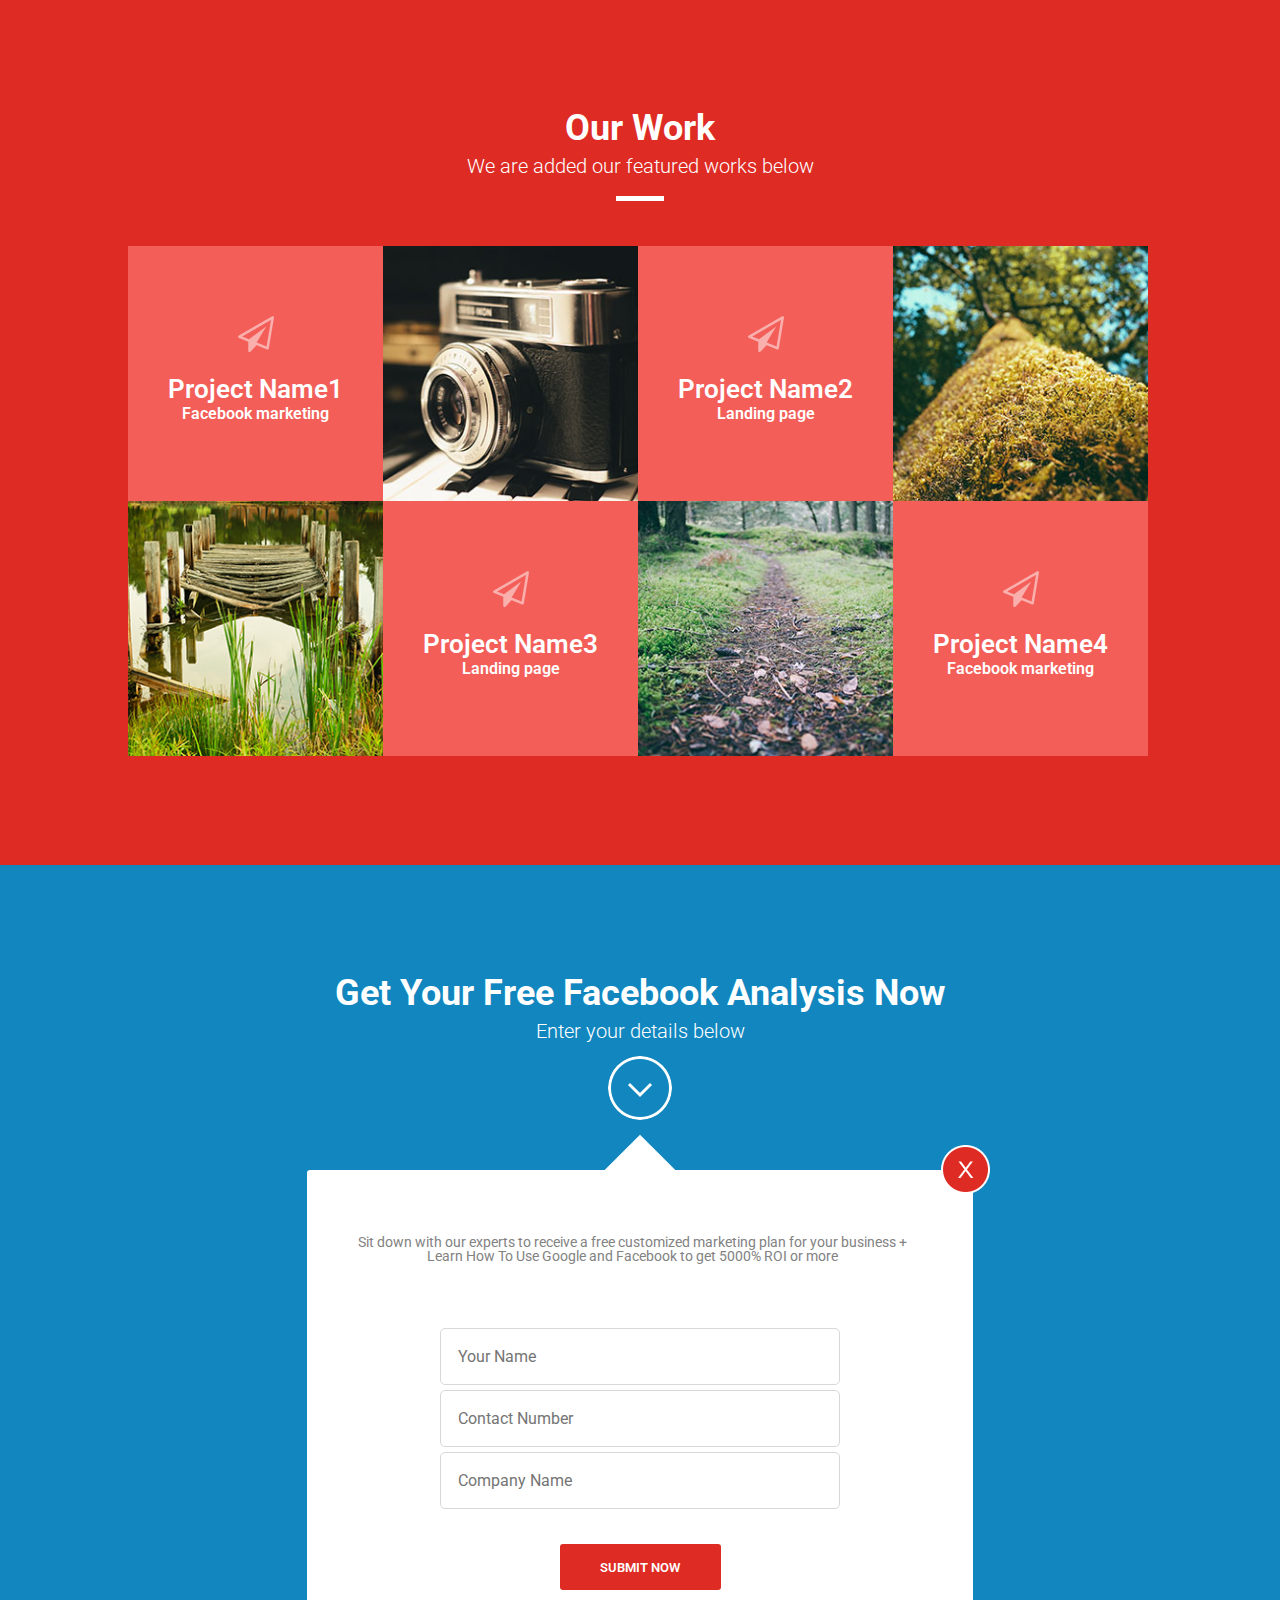
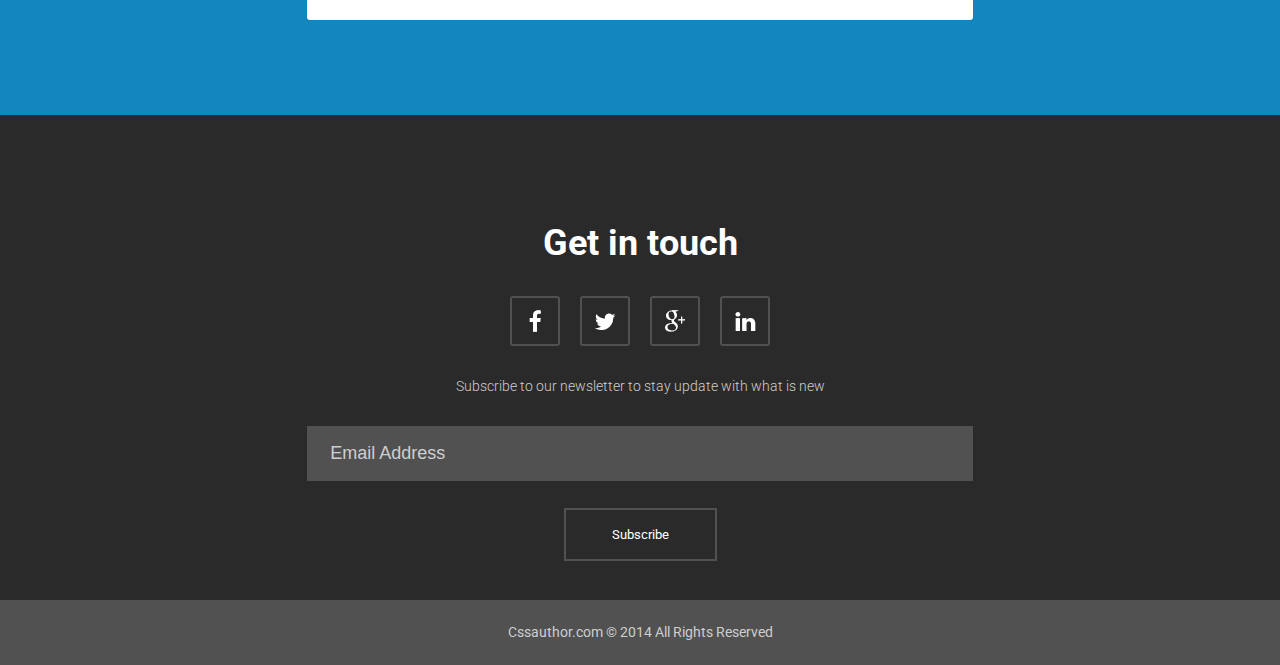
<file: hometask3/index.html>
<!DOCTYPE html>
<html lang="en">
<head>
	<meta charset="UTF-8">
	<meta name="viewport" content="width=device-width initial-scale=1.0">
	<title>Portfolio</title>
	<link rel="stylesheet" href="css/normalize.css">
	<link rel="stylesheet" href="css/main.css">
	<link href="https://fonts.googleapis.com/css?family=Roboto:300,400,700" rel="stylesheet">
</head>
<body>
	<section class="our_work">
		<div class="wrapper">
			<h1>Our Work</h1>
			<p class="main-desc desc-after">We are added our featured works below</p>
			<div class="projects-container">
				<div class="projects-item desc">
					<div class="img-container">
						<img src="img/icon7.png" alt="post">
					</div>
					<h3>Project Name1</h3>
					<p>Facebook marketing</p>
				</div>
				<div class="projects-item photo">
					<div class="photo-container photo1">
						<a href="#"><img src="img/photo1.jpg" alt="photo"></a>
					</div>
				</div>
				<div class="projects-item desc">
					<div class="img-container">
						<img src="img/icon7.png" alt="post">
					</div>
					<h3>Project Name2</h3>
					<p>Landing page</p>
				</div>
				<div class="projects-item photo">
					<div class="photo-container photo2">
						<a href="#"><img src="img/photo5.jpg" alt="tree"></a>
					</div>
				</div>
				<div class="projects-item photo">
					<div class="photo-container photo3">
						<a href="#"><img src="img/photo3.jpg" alt="broken bridge"></a>
					</div>
				</div>
				<div class="projects-item desc">
					<div class="img-container">
						<img src="img/icon7.png" alt="post">
					</div>
					<h3>Project Name3</h3>
					<p>Landing page</p>
				</div>
				<div class="projects-item photo">
					<div class="photo-container photo4">
						<a href="#"><img src="img/photo7.jpg" alt="path in the forest"></a>
					</div>
				</div>
				<div class="projects-item desc">
					<div class="img-container">
						<img src="img/icon7.png" alt="post">
					</div>
					<h3>Project Name4</h3>
					<p>Facebook marketing</p>
				</div>
			</div>
		</div>
	</section>
	<section class="facebook">
		<div class="wrapper">
			<h2>Get Your Free Facebook Analysis Now</h2>
			<p class="main-desc">Enter your details below</p>
			<span class="arrow_down" id="open_block"></span>
			<div class="feedback" id="fb_form">
				<div class="arrow_fill_up"></div>
				<p class="feedback__desc">Sit down with our experts to receive a free customized marketing plan for your business + Learn How To Use Google and Facebook to get 5000% ROI or more</p>
				<form action="#">
					<input type="text" placeholder="Your Name" required>
					<input type="text" placeholder="Contact Number" required>
					<input type="text" placeholder="Company Name" required>
					<input type="submit" value="Submit now">
				</form>
				<span id="close_block"></span>
			</div>
		</div>
	</section>
	<section class="touch">
		<div class="wrapper">
			<h2>Get in touch</h2>
			<div class="social">
				<a href="#" class="social__link fb-ico"></a>
				<a href="#" class="social__link tw-ico"></a>
				<a href="#" class="social__link go-ico"></a>
				<a href="#" class="social__link in-ico"></a>
			</div>
			<p class="main-desc">
				Subscribe to our newsletter to stay update with what is new
			</p>
			<form action="#">
				<input type="email" placeholder="Email Address">
				<input type="submit" value="Subscribe">
			</form>
		</div>
	</section>
	<footer>
		<div class="wrapper">
			<p>Cssauthor.com © 2014 All Rights Reserved</p>
		</div>
	</footer>
	<script src="js/main.js" defer></script>
</body>
</html>
</file>
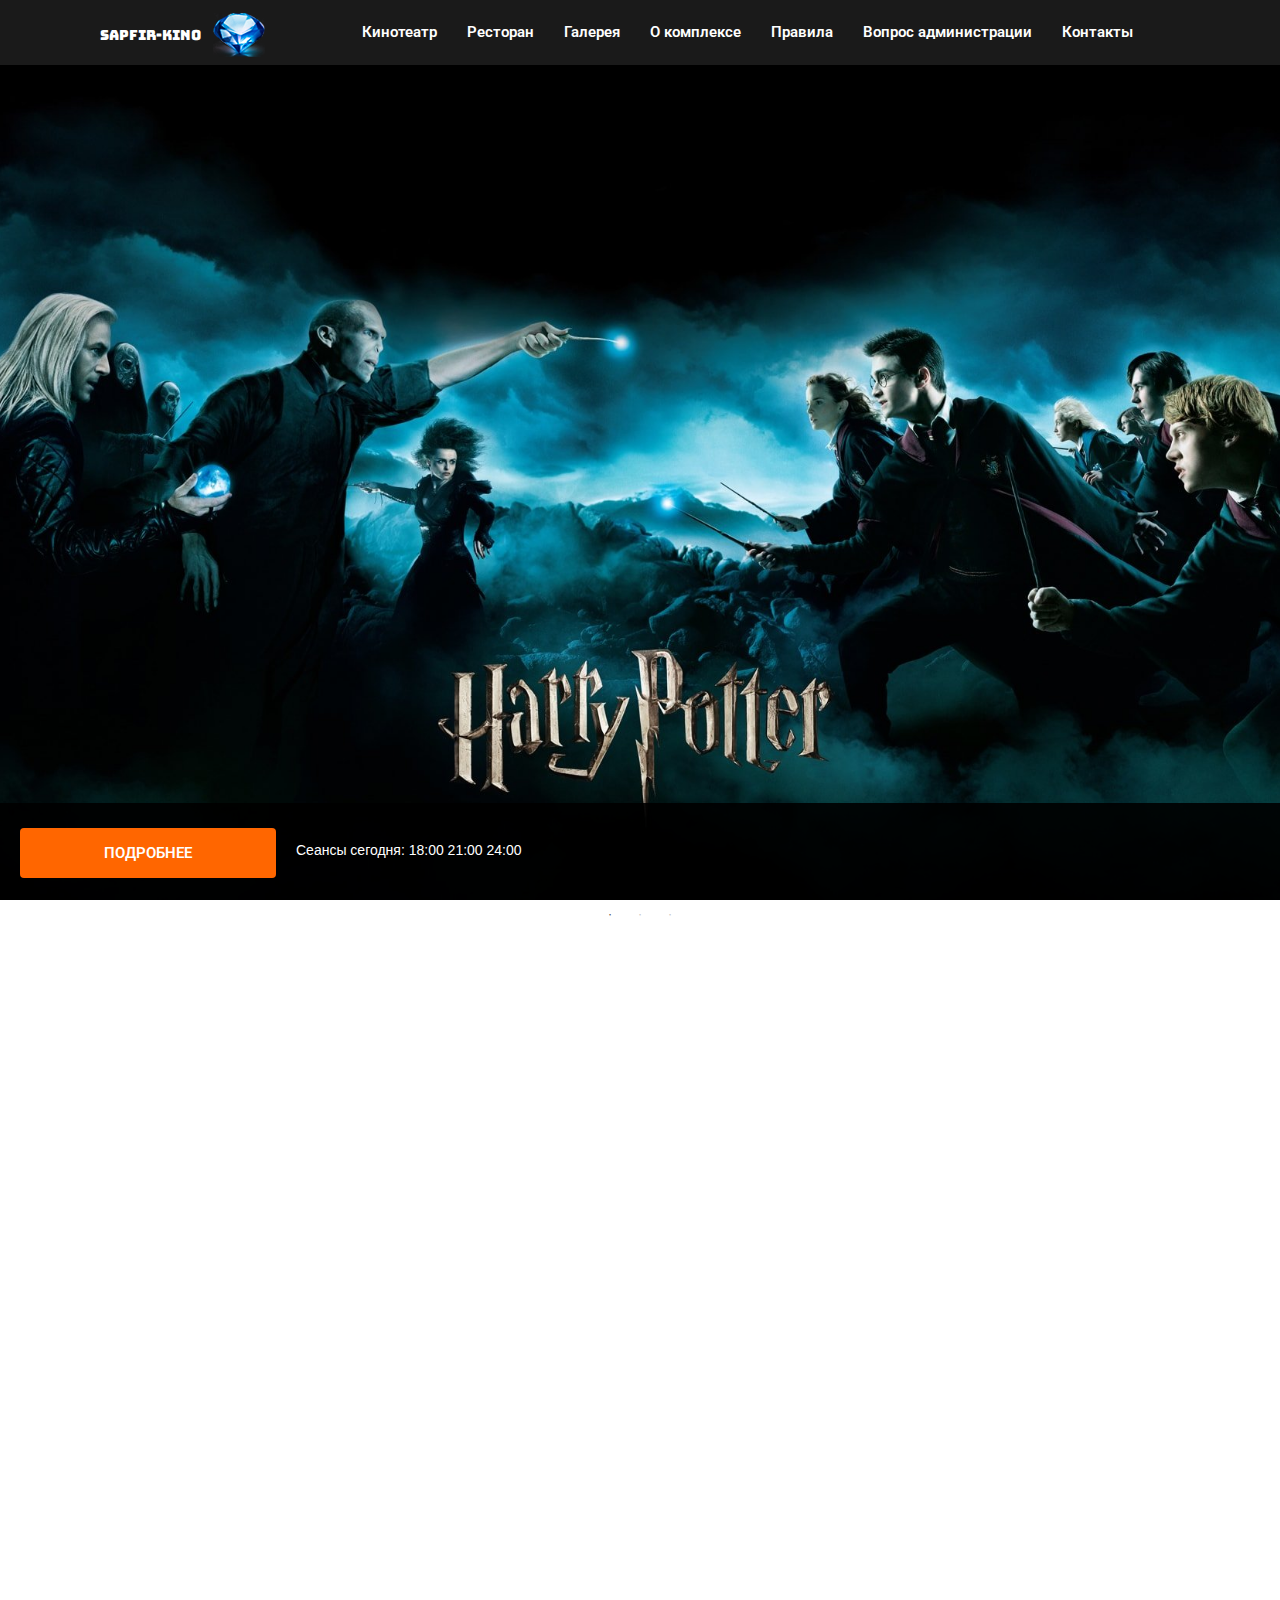
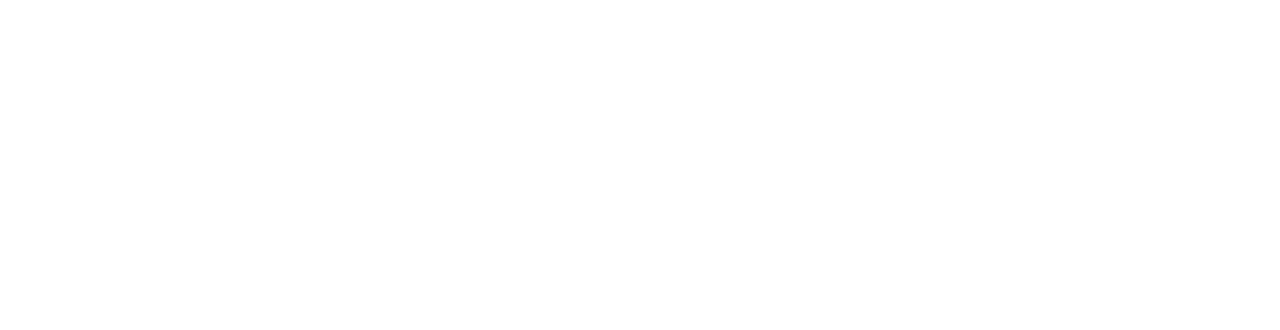
<file: kinodemo/index.html>
<!DOCTYPE html>
<html lang="en">
<head>
    <meta charset="UTF-8">
    <meta name="viewport" content="width=device-width">
    <title>Kinodemo</title>
    <link rel="stylesheet" href="css/normalize.css">
    <link rel="stylesheet" href="css/slick.css">
    <link rel="stylesheet" href="css/slick-theme.css"/>
    <link rel="stylesheet" href="css/main.css">
    <link rel="stylesheet" href="css/animate.css">
    <link rel="stylesheet" href="css/font-awesome.min.css">
    <link href="https://fonts.googleapis.com/css?family=Bungee" rel="stylesheet">
    <link href="https://fonts.googleapis.com/css?family=Roboto" rel="stylesheet">
    <link rel="shortcut icon" href="/images/logo.png" type="image/png">
    <meta name="author" content="JaredBay">
    <meta name="description" content="Концепт сайта кинотеатра. Автор JaredBay. vk.com/zudkip"> 
    <meta name="Keywords" content="Кинотеатр, кино, фильмы, билеты"> 
    <meta property="og:locale" content="ru_RU"/>
    <meta property="og:type" content="article"/>
    <meta property="og:title" content="Kinodemo - главная"/>
    <meta property="og:description" content="Концепт сайта кинотеатра. Автор JaredBay. vk.com/zudkip"/>
    <meta property="og:image" content="img/logo.png"/>
    <meta property="og:url" content="http://deniale.github.io/kinodemo"/>
    <meta property="og:site_name" content="Kinodemo"/>
</head>
<body>
  <header>
    <div class="container">
      <nav id="header-nav" class="header-nav">
        <div class="logo">
          <a href="#" class="menu__logo"><p>Sapfir-kino</p>&nbsp;&nbsp;&nbsp; <img src="img/logo.png" alt=""></a>
        </div>
        <div class="menu">
          <ul id="menu">
            <li class="menu__item"><a href="#">Кинотеатр</a>
              <ul>
                <li class="menu__item"><a href="#">Сейчас на экране</a></li>
                <li class="menu__item"><a href="#">Скоро на экране</a></li>
                <li class="menu__item"><a href="#">Стоимость билетов</a></li>
                <li class="menu__item"><a href="#">Схема зала</a></li>
              </ul>
            </li>
            <li class="menu__item"><a href="#">Ресторан</a></li>
            <li class="menu__item"><a href="#">Галерея</a></li>
            <li class="menu__item"><a href="#">О комплексе</a></li>
            <li class="menu__item"><a href="#">Правила</a></li>
            <li class="menu__item"><a href="#">Вопрос администрации</a></li>
            <li class="menu__item"><a href="#">Контакты</a></li>
          </ul>
        </div>
        <div>
          <a class="hamburgler">
            <div class="bun top"></div>
            <div class="meat"></div>
            <div class="bun bottom"></div>
          </a>
        </div>
      </nav>
    </div>
  </header>
  <section id="banner">
    <div class="slider__box">
      <div class="slider__box-item slide1">
        <div class="descr">
          <a href="#" class="info">Подробнее</a>
          <p>Сеансы сегодня: 18:00 21:00 24:00</p>
        </div>
      </div>
      <div class="slider__box-item slide2">
        <div class="descr">
          <a href="#" class="info">Подробнее</a>
          <p>Сеансы сегодня: 10:00 12:00 14:00</p>
        </div>
      </div>
      <div class="slider__box-item slide3">
        <div class="descr">
          <a href="#" class="info">Подробнее</a>
          <p>Сеансы сегодня: 16:00</p>
        </div>
      </div>
    </div>
  </section>
  <section id="sessions">
    <div class="container">
    </div>
  </section>
    <script src="js/jquery-3.2.1.min.js"></script>
    <script src="js/wow.min.js"></script>
    <script src="js/slick.min.js"></script>
    <script src="js/custom.js"></script>
    <script>
        new WOW().init();
    </script>
</body>
</html>
</file>
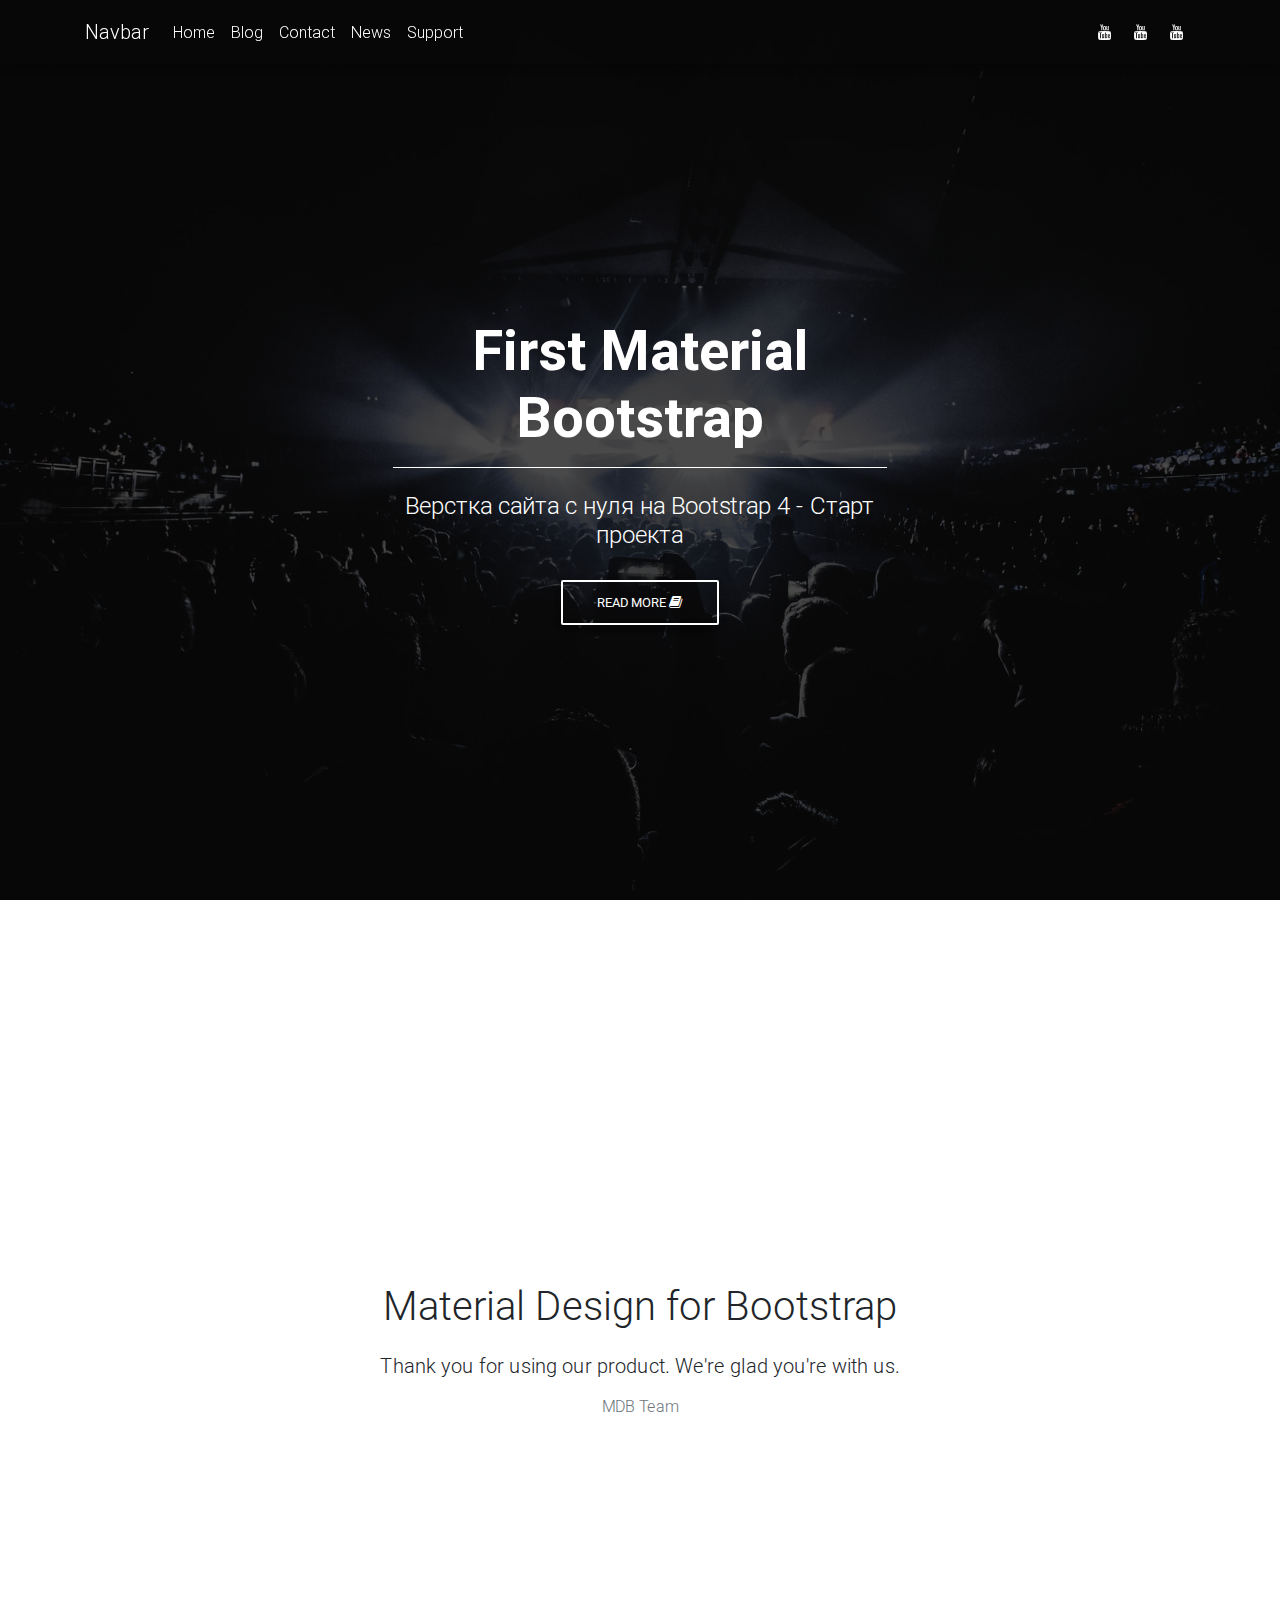
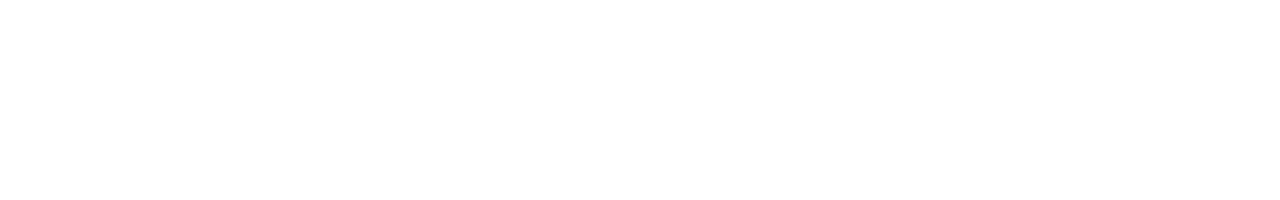
<file: mdbproject/index.html>
<!DOCTYPE html>
<html lang="en">

<head>
  <meta charset="utf-8">
  <meta name="viewport" content="width=device-width, initial-scale=1, shrink-to-fit=no">
  <meta http-equiv="x-ua-compatible" content="ie=edge">
  <title>Material Design Bootstrap</title>
  <!-- Font Awesome -->
  <link rel="stylesheet" href="https://maxcdn.bootstrapcdn.com/font-awesome/4.7.0/css/font-awesome.min.css">
  <!-- Bootstrap core CSS -->
  <link href="css/bootstrap.min.css" rel="stylesheet">
  <!-- Material Design Bootstrap -->
  <link href="css/mdb.min.css" rel="stylesheet">
  <!-- Your custom styles (optional) -->
  <link href="css/style.css" rel="stylesheet">
</head>

<body>

  <header>
    <nav class="navbar navbar-expand-lg navbar-dark fixed-top scrolling-navbar">
      <div class="container">
        <a href="#" class="navbar-brand">Navbar</a>
        <button class="navbar-toggler" type="button" data-toggle="collapse" data-target="#basicExampleNav" aria-controls="basicExampleNav" aria-expanded="false" aria-label="Toggle Navigation">
          <span class="navbar-toggler-icon"></span>
        </button>

        <div class="collapse navbar-collapse" id="basicExampleNav">
          <ul class="navbar-nav mr-auto smooth-scroll">
            <li class="nav-item">
              <a href="#intro" class="nav-link waves-effect waves-light">Home</a>
            </li>
            <li class="nav-item">
              <a href="#best-features" class="nav-link waves-effect waves-light">Blog</a>
            </li>
            <li class="nav-item">
              <a href="#examples" class="nav-link waves-effect waves-light">Contact</a>
            </li>
            <li class="nav-item">
              <a href="#gallery" class="nav-link waves-effect waves-light">News</a>
            </li>
            <li class="nav-item">
              <a href="#contacts" class="nav-link waves-effect waves-light">Support</a>
            </li>
          </ul>
          <ul class="navbar-nav nav-flex-icons">
            <li class="nav-item"><a href="#" class="nav-link waves-effect waves-light"><i class="fa fa-youtube"></i></a></li>
            <li class="nav-item"><a href="#" class="nav-link waves-effect waves-light"><i class="fa fa-youtube"></i></a></li>
            <li class="nav-item"><a href="#" class="nav-link waves-effect waves-light"><i class="fa fa-youtube"></i></a></li>
        </ul>
        </div>
      </div>
    </nav>
    <div id="intro" class="view">
      <div class="mask rgba-black-strong">
        <div class="container-fluid d-flex align-items-center justify-content-center h-100">
          <div class="row d-flex justify-content-center text-center">
            <div class="col-md-10">
              <h2 class="display-4 font-weight-bold white-text pt-5 mb-2">
                First Material Bootstrap
              </h2>
              <hr class="hr-light">
              <h4 class="white-text my-4">
                Верстка сайта с нуля на Bootstrap 4 - Старт проекта
              </h4>
              <button class="btn btn-outline-white waves-effect-waves-light">
                Read More <i class="fa fa-book"></i>
              </button>
            </div>
          </div>
        </div>
      </div>
    </div>
  </header>

  <!-- Start your project here-->
  <div style="height: 100vh">
    <div class="flex-center flex-column">
      <h1 class="animated fadeIn mb-4">Material Design for Bootstrap</h1>

      <h5 class="animated fadeIn mb-3">Thank you for using our product. We're glad you're with us.</h5>

      <p class="animated fadeIn text-muted">MDB Team</p>
    </div>
  </div>
  <!-- /Start your project here-->

  <!-- SCRIPTS -->
  <!-- JQuery -->
  <script type="text/javascript" src="js/jquery-3.3.1.min.js"></script>
  <!-- Bootstrap tooltips -->
  <script type="text/javascript" src="js/popper.min.js"></script>
  <!-- Bootstrap core JavaScript -->
  <script type="text/javascript" src="js/bootstrap.min.js"></script>
  <!-- MDB core JavaScript -->
  <script type="text/javascript" src="js/mdb.min.js"></script>
</body>

</html>
</file>
<file: hometask3/css/main.css>
.wrapper {
	width: 1024px;
	margin: 0 auto;
	font-family: 'Roboto', sans-serif;
}
h1,
h2 {
	font-size: 36px;
	padding-top: 110px;
	padding-bottom: 10px;
}
.main-desc {
	font-size: 20px;
	font-weight: 300;
	color: #fff;
	position: relative;
}

/* Our Work block*/
.our_work {
	height: 865px;
	background-color: #de2b24;
	text-align: center;
	color: #fff;
}

.desc-after::after {
	display: block;
	content: "";
	height: 5px;
	width: 48px;
	position: absolute;
	background-color: #fff;
	left: 0;
	right: 0;
	margin: auto;
	top: 40px;
}
.projects-container {
	padding-top: 70px;
	/*display: flex;*/
	/*flex-wrap: wrap;*/
	/*float: left;*/
	width: 100%;
	margin: 0 auto;
	/*height: 255px;*/
}
.projects-item {
	float: left;
	position: relative;
	height: 255px;
	width: 255px;
	background-color: #fff;
}

.desc {
	background-color: #f35e59;
}
.desc h3 {
	font-size: 26px;
	font-weight: 600;
	text-align: center;	
	padding-top: 20px;
}
.desc p {
	padding-top: 4px;
	font-size: 16px;
	font-weight: 600;
	text-align: center;
}
.img-container {
	margin: 0 auto;
	height: 37px;
	width: 36px;
	padding-top: 70px;
	padding-bottom: 40px;
}
.photo-container {
	height: 100%;
	width: 100%;
	overflow: hidden;
}
.photo-container img {
	height: 255px;
	-webkit-transition: all 1s ease;
	-moz-transition: all 1s ease;
	-o-transition: all 1s ease;
	-ms-transition: all 1s ease;
	transition: all 1s ease;
}
.photo-container img:hover {
	height: 270px;
}
.photo1 img {
	margin-left: -100px;
}
.photo3 img {
	margin-left: -70px;
}
.photo2 img {
	margin-left: -60px;
}
.photo4 img {
	margin-left: -55px;
}

/*Facebook Analysis block*/
.facebook {
	height: 850px;
	background-color: #1287bf;
	text-align: center;
	color: #fff;
}
.feedback {
	position: relative;
	margin: 0 auto;
	height: 450px;
	width: 65%;
	background-color: #fff;
	margin-top: 50px;
	border-radius: 3px;
	color: #828282;
	opacity: 1;
	-webkit-transition: all .3s ease;
	-moz-transition: all .3s ease;
	-o-transition: all .3s ease;
	-ms-transition: all .3s ease;
	transition: all .3s ease;

}
.arrow_fill_up {
	height: 50px;
	width: 50px;
	display: block;
	left: 0;
	right: 0;
	transform: rotate(45deg);
	top: -25px;
	margin: auto;
	background-color: #fff;
	z-index: 1000;
	position: absolute;
}
.arrow_down {
	display: block;
	margin: 0 auto;
	height: 64px;
	width: 64px;
	border-radius: 50%;
	margin-top: 15px;
	background-image: url("../img/arrow_down.png");
	background-repeat: no-repeat;
	cursor: pointer;
	-webkit-transition: all .5s ease;
	-moz-transition: all .5s ease;
	-o-transition: all .5s ease;
	-ms-transition: all .5s ease;
	transition: all .5s ease;
}
.arrow_down:hover{
	background-color: rgba(0,0,0,.1);
}
.feedback_closed {
	opacity: 0;
	z-index: -1;
}
.feedback__desc {
	padding: 65px 50px 65px 35px;
}
.feedback input[type=text] {
	display: block;
	margin: 0 auto;
	width: 60%;
	padding: 18px 17px;
	margin-bottom: 5px;
	border: 1px solid #d8d8d8;
	border-radius: 5px;
	font-size: 16px;
	font-family: 'Roboto', sans-serif;
}
.feedback input[type=text]:focus {
	border-color: #1287bf;
	-webkit-box-shadow: 0px 0px 16px -5px rgba(18,135,191,1);
	-moz-box-shadow: 0px 0px 16px -5px rgba(18,135,191,1);
	box-shadow: 0px 0px 16px -5px rgba(18,135,191,1);
}
.feedback input[type=submit]{
	display: block;
	margin: 0 auto;
	margin-top: 35px;
	background-color: #de2b24;
	color: #fff;
	font-weight: 600;
	text-transform: uppercase;
	height: 46px;
	width: 161px;
	border: none;
	line-height: 46px;
	border-radius: 3px;
	position: relative;
	font-family: 'Roboto', sans-serif;
}
.feedback input[type=submit]:active{
	top: 2px;
}
#close_block {
  display: block;
  position: absolute;
  top: -25px;
  right: -17px;
  width: 49px;
  height: 49px;
  background-image: url("../img/close.png");
  cursor: pointer;
}
#close_block:hover {
	transform: rotate(360deg);
	-webkit-transition: all .3s ease;
	-moz-transition: all .3s ease;
	-o-transition: all .3s ease;
	-ms-transition: all .3s ease;
	transition: all .3s ease;
}

/*Get in touch block*/
.touch {
	height: 485px;
	background-color: #2a2a2a;
	text-align: center;
	color: #fff;
}
.social {
	display: flex;
	justify-content: center;
	padding-top: 25px;
	padding-bottom: 33px;
}
.social__link {
	display: block;
	height: 50px;
	width: 50px;
	margin-right: 20px;
	border: 2px solid #515151;
	border-radius: 3px;
}
.social__link:hover {
	border-color: #de2b24;
}
.social__link:last-child {
	margin-right: 0;
}
.fb-ico,
.tw-ico,
.go-ico,
.in-ico {
	background-repeat: no-repeat;
	background-position: center;
}
.fb-ico {
	background-image: url("../img/icon8.png");
}
.tw-ico {
	background-image: url("../img/icon9.png");
}
.go-ico {
	background-image: url("../img/icon10.png");
}
.in-ico {
	background-image: url("../img/icon11.png");
}
.touch .main-desc {
	color: #cecece;
	font-size: 14px;
	padding-bottom: 33px;
}
.touch input[type=email]{
	display: block;
	margin: 0 auto;
	font-size: 18px;
	padding: 22px 23px;
	height: 55px;
	width: 65%;
	border: none;
	background-color: #515151;
	color: #cecece;
}
.touch input[type=email]::placeholder {
	color: #cecece;
}
.touch input[type=submit] {
	display: block;
	position: relative;
	margin: 0 auto;
	height: 53px;
	width: 153px;
	border: 2px solid #515151;
	background-color: rgba(255,255,255,0);
	color: #fff;
	margin-top: 27px;
	-webkit-transition: all .3s ease;
	-moz-transition: all .3s ease;
	-o-transition: all .3s ease;
	-ms-transition: all .3s ease;
	transition: all .3s ease;
	font-family: 'Roboto', sans-serif;
}
.touch input[type=submit]:hover {
	border-color: #de2b24;
}
.touch input[type=submit]:active {
	top: 2px;
}

/*Footer*/
footer {
	height: 65px;
	background-color: #515151;
	text-align: center;
}
footer p {
	color: #cecece;
	line-height: 65px;
}


@media(min-width:1024px) and (max-width: 1279px){
	.wrapper {
		width: 1000px;
	}
	.projects-item:nth-child(1) {
		left: 255px;
	}
	.projects-item:nth-child(2) {
		right: 255px;
		top: 510px;
	}
	.projects-item:nth-child(4) {
		top: 510px;
	}
	.projects-item:nth-child(5) {
		bottom: 510px;
	}
	.projects-item:nth-child(7) {
		bottom: 510px;
		left: 255px;
	}
	.projects-item:nth-child(8) {
		right: 255px;
	}
	.our_work {
		height: 1350px;
	}
	.projects-container {
		width: 510px;
	}
}
@media(min-width:768px) and (max-width: 1023px){
	.wrapper {
		width: 700px;
	}
	.projects-item:nth-child(1) {
		left: 255px;
	}
	.projects-item:nth-child(2) {
		right: 255px;
		top: 510px;
	}
	.projects-item:nth-child(4) {
		top: 510px;
	}
	.projects-item:nth-child(5) {
		bottom: 510px;
	}
	.projects-item:nth-child(7) {
		bottom: 510px;
		left: 255px;
	}
	.projects-item:nth-child(8) {
		right: 255px;
	}
	.our_work {
		height: 1350px;
	}
	.projects-container {
		width: 510px;
	}
	.facebook {
		height: 900px;
	}
	.feedback {
		height: 500px;
	}
}
@media(min-width:480px) and (max-width: 767px){
	.wrapper {
		width: 450px;
	}
	.projects-item:nth-child(2) {
		top: 1020px; /* photo */
	}
	.projects-item:nth-child(4) {
		top: 1020px; /* photo */
	}
	.projects-item:nth-child(5) {
		bottom: 765px; /* photo */
	}
	.projects-item:nth-child(6) {
		bottom: 255px;
	}
	.projects-item:nth-child(7) {
		bottom: 765px; /* photo */
	}
	.projects-item:nth-child(8) {
		bottom: 255px;
	}

	.our_work {
		height: 2350px;
	}
	.projects-container {
		width: 255px;
	}
	.facebook {
		height: 950px;
	}
	.feedback {
		height: 550px;
	}
}
@media(min-width:1px) and (max-width: 479px){
	.wrapper {
		width: 320px;
	}
	.projects-item:nth-child(2) {
		top: 1020px; /* photo */
	}
	.projects-item:nth-child(4) {
		top: 1020px; /* photo */
	}
	.projects-item:nth-child(5) {
		bottom: 765px; /* photo */
	}
	.projects-item:nth-child(6) {
		bottom: 255px;
	}
	.projects-item:nth-child(7) {
		bottom: 765px; /* photo */
	}
	.projects-item:nth-child(8) {
		bottom: 255px;
	}
	.our_work {
		height: 2350px;
	}
	.projects-container {
		width: 255px;
	}
	.desc-after::after {
		margin-top: 10px;
	}
	.facebook {
		height: 950px;
	}
	.feedback {
		height: 550px;
	
}
</file>
<file: kinodemo/css/main.css>
.container{width:1170px;margin:0 auto}.head-fixed{position:fixed;padding-left:5%;padding-right:5%;z-index:999;height:65px;top:0;left:0;right:0;background:#000}.header-nav{top:0;display:flex;justify-content:space-between}.hamburgler{display:none}header{height:65px;background:#1a1a1a}header #header-nav{display:flex;justify-content:space-between}header .logo .menu__logo{display:block;margin-left:30px;padding:12.5px 15px;text-decoration:none;font-family:Bungee;color:#fff;-webkit-transition:all 400ms cubic-bezier(.165,.84,.44,1);transition:all 400ms cubic-bezier(.165,.84,.44,1)}header .logo .menu__logo p{display:inline-block;line-height:40px;transform:translateY(-17px)}header .logo .menu__logo:hover{background-color:#F60}header .menu{padding-right:10px}header .menu #menu{list-style-type:none;display:flex;position:relative}header .menu .menu__item{-webkit-transition:all 400ms cubic-bezier(.165,.84,.44,1);transition:all 400ms cubic-bezier(.165,.84,.44,1)}header .menu .menu__item:hover{background-color:#F60}header .menu .menu__item:hover ul{display:block;position:absolute;z-index:999;list-style-type:none;top:100%;left:0}header .menu .menu__item:hover ul .menu__item{background:#1a1a1a;border-top:1px solid #000}header .menu .menu__item:hover ul .menu__item:first-child{border-top:none}header .menu .menu__item:hover ul .menu__item:hover{background-color:#F60}header .menu .menu__item a{padding:25px 15px;display:block;text-decoration:none;font-family:Roboto;font-size:15px;font-weight:600;color:#fff}header .menu .menu__item ul{display:none}#banner .slider__box .descr{margin-top:calc(100vh - 65px*2.5);display:flex;align-items:center;height:100px;background:rgba(0,0,0,.9)}#banner .slider__box .descr .info,#banner .slider__box .descr .watch{display:inline-block;position:relative;padding:0 15px;margin:0 20px;width:20%;height:50px;line-height:50px;text-align:center;background-color:#F60;border:none;border-radius:4px;text-decoration:none;font-family:Roboto;font-size:15px;font-weight:600;color:#fff;text-transform:uppercase}#banner .slider__box .descr .info:active,#banner .slider__box .descr .watch:active{top:1px}#banner .slider__box .descr p{color:#fff;margin:25px 100px 30px 0}#banner .slider__box .slider__box-item{height:calc(100vh - 65px);outline:0}#banner .slider__box .slide1{background:url(../img/poster1.jpg) bottom no-repeat;background-size:cover}#banner .slider__box .slide2{background:url(../img/poster2.jpg) top no-repeat;background-size:cover}#banner .slider__box .slide3{background:url(../img/poster3.jpg) bottom no-repeat;background-size:cover}#sessions{height:1000px}@media (min-width:992px) and (max-width:1199px){.container{width:992px}header .menu .menu__item a{padding:27px 15px;font-size:12px;font-weight:600}}@media (min-width:870px) and (max-width:991px){.container{width:870px}header .menu .menu__item a{padding:28px 15px;font-size:10px;font-weight:600}}@media (min-width:700px) and (max-width:869px){.container{width:700px}.menu{display:none}.hamburgler{position:absolute;right:15px;top:20px;width:30px;height:25px;display:block;transition:.3s ease all}.hamburgler.no-hamburgler{transform:rotate(-45deg)}.bun,.meat{display:block;width:100%;background:#636363;height:20%;transition:.3s ease all;border-radius:50px}.no-hamburgler .top{height:45%;width:16%;margin-left:40%;border-radius:50px 50px 0 0}.no-hamburgler .bottom{height:45%;width:16%;margin-left:40%;margin-top:5%;border-radius:0 0 50px 50px}.meat{margin:15% 0}.no-hamburgler .meat{margin:2% 0}}@media (min-width:480px) and (max-width:699px){.container{width:480px}.menu{display:none}.hamburgler{position:absolute;right:15px;top:20px;width:30px;height:25px;display:block;transition:.3s ease all}.hamburgler.no-hamburgler{transform:rotate(-45deg)}.bun,.meat{display:block;width:100%;background:#636363;height:20%;transition:.3s ease all;border-radius:50px}.no-hamburgler .top{height:45%;width:16%;margin-left:40%;border-radius:50px 50px 0 0}.no-hamburgler .bottom{height:45%;width:16%;margin-left:40%;margin-top:5%;border-radius:0 0 50px 50px}.meat{margin:15% 0}.no-hamburgler .meat{margin:2% 0}#banner .slider__box .descr{margin-top:calc(90vh - 65px*2.5)}#banner .slider__box .descr .info{font-size:13px;width:30%}#banner .slider__box .descr p{color:#fff;margin:25px 10px 30px 0;line-height:20px}#banner .slider__box .slider__box-item{height:calc(90vh - 65px);outline:0}}@media (min-width:1px) and (max-width:479px){header .logo .menu__logo{margin-left:0}.container{width:320px}.menu{display:none}.hamburgler{position:absolute;right:15px;top:20px;width:30px;height:25px;display:block;transition:.3s ease all}.hamburgler.no-hamburgler{transform:rotate(-45deg)}.bun,.meat{display:block;width:100%;background:#636363;height:20%;transition:.3s ease all;border-radius:50px}.no-hamburgler .top{height:45%;width:16%;margin-left:40%;border-radius:50px 50px 0 0}.no-hamburgler .bottom{height:45%;width:16%;margin-left:40%;margin-top:5%;border-radius:0 0 50px 50px}.meat{margin:15% 0}.no-hamburgler .meat{margin:2% 0}#banner .slider__box .descr{margin-top:calc(90vh - 65px*2.5)}#banner .slider__box .descr .info{font-size:10px;width:30%}#banner .slider__box .descr p{color:#fff;margin:25px 10px 30px 0;line-height:20px}#banner .slider__box .slider__box-item{height:calc(90vh - 65px);outline:0}}
</file>
<file: mdbproject/css/style.css>
html, body, header, #intro {
	height: 100%;
}
#intro {
	background: url(../img/pexels.jpeg);
	-webkit-background-size: cover;
	background-size: cover;
}
</file>
